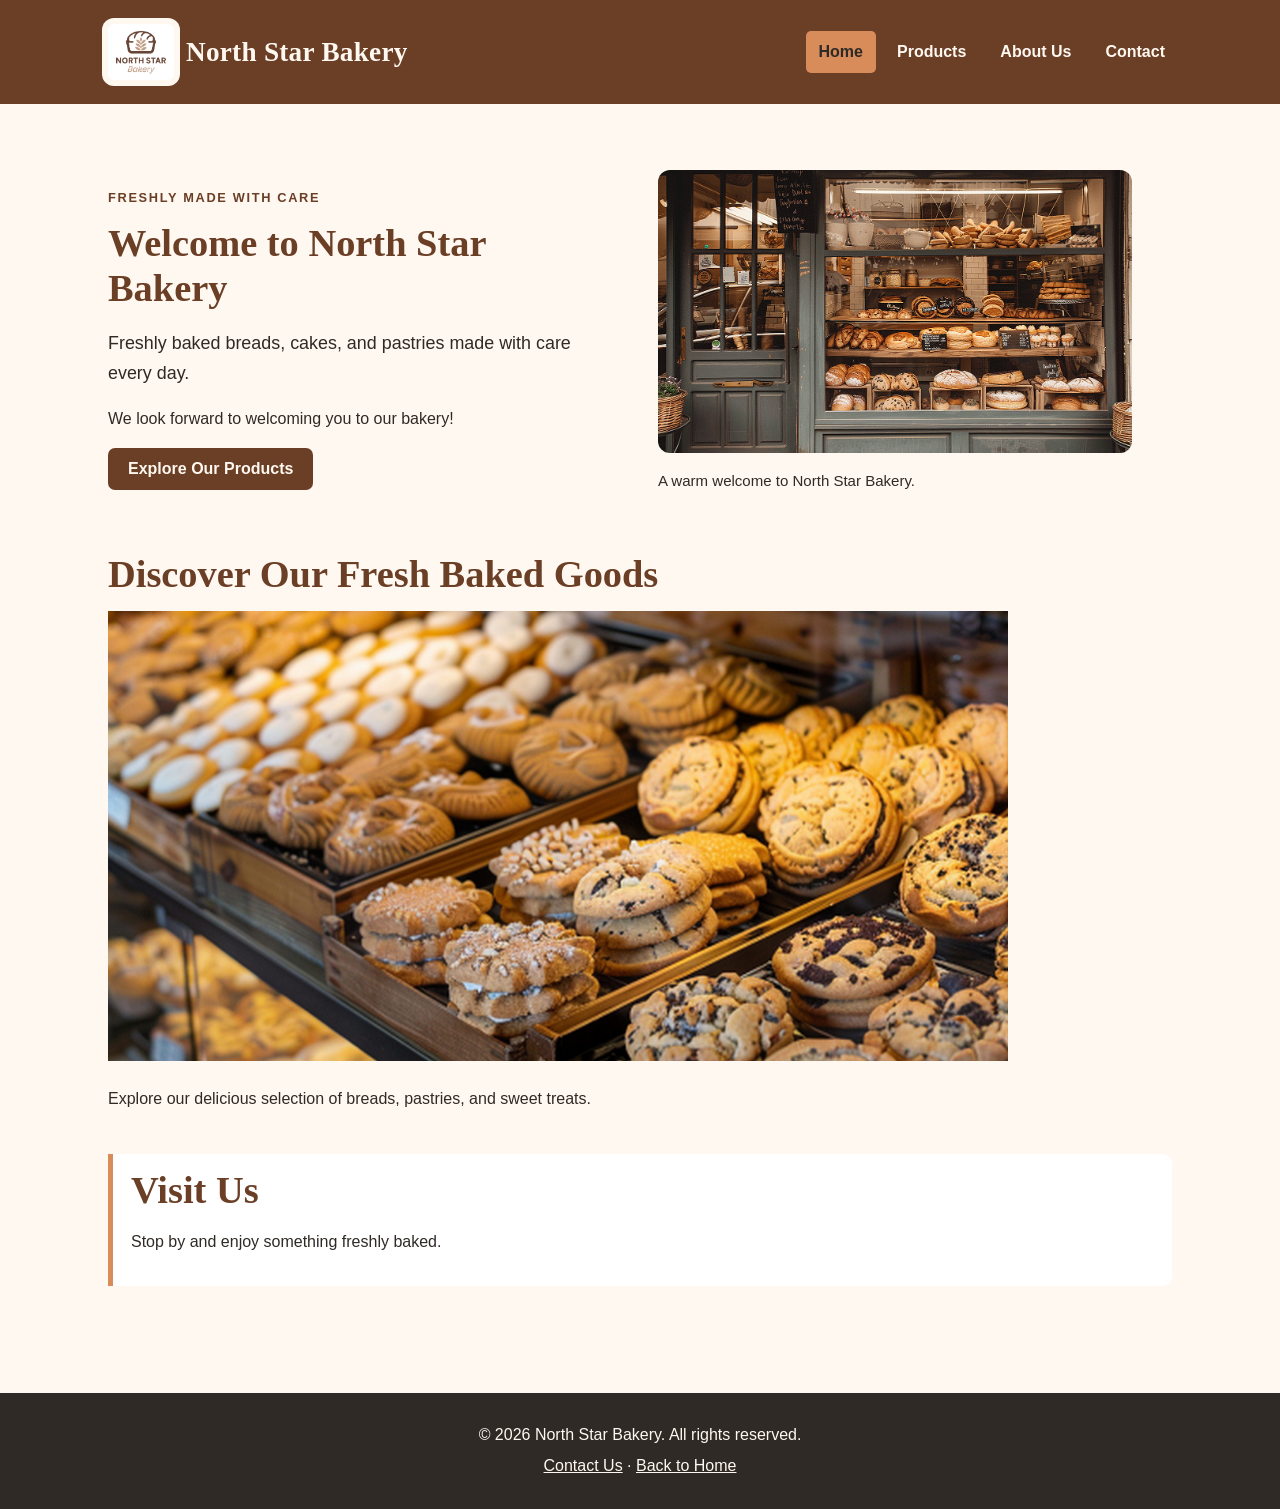
<file: index.html>
<!DOCTYPE html>
<html lang="en">
<head>
  <meta charset="UTF-8">
  <meta name="viewport" content="width=device-width, initial-scale=1.0">
  <meta name="description" content="Explore North Star Bakery's fresh breads, cakes, and pastries.">
  <title>Home | North Star Bakery</title>
  <link rel="stylesheet" href="styles.css">
</head>
<body>
<a class="skip-link" href="#main-content">Skip to main content</a>
<header class="site-header"><div class="header-inner">
  <div class="brand"><img src="bakery-logo_c.png" alt="North Star Bakery logo" width="94">
    <h1>North Star Bakery</h1></div>
  <nav class="site-nav" aria-label="Main navigation"><a href="index.html" aria-current="page">Home</a>
<a href="products.html">Products</a>
<a href="about.html">About Us</a>
<a href="contact.html">Contact</a></nav>
</div></header>
<main id="main-content">
<section class="hero" aria-labelledby="welcome"><div>
 <p class="eyebrow">Freshly made with care</p><h2 id="welcome">Welcome to North Star Bakery</h2>
 <p class="intro">Freshly baked breads, cakes, and pastries made with care every day.</p>
 <p>We look forward to welcoming you to our bakery!</p>
 <a class="btn" href="products.html">Explore Our Products</a></div>
 <figure><img src="bakery-storefront_c.png" alt="North Star Bakery storefront" width="600">
 <figcaption>A warm welcome to North Star Bakery.</figcaption></figure></section>
<section aria-labelledby="discover"><h2 id="discover">Discover Our Fresh Baked Goods</h2>
 <picture><source media="(max-width:600px)" srcset="bakery-feature-small_c.png">
 <img src="bakery-feature-large_c.png" alt="Fresh baked goods at North Star Bakery" width="900" style="max-width:100%;height:auto;"></picture>
 <p>Explore our delicious selection of breads, pastries, and sweet treats.</p></section>
<section class="info-panel" aria-labelledby="visit"><h2 id="visit">Visit Us</h2>
 <p>Stop by and enjoy something freshly baked.</p></section>
</main>
<footer class="site-footer"><p>&copy; 2026 North Star Bakery. All rights reserved.</p>
<p><a href="contact.html">Contact Us</a> &middot; <a href="index.html">Back to Home</a></p></footer>
</body>
</html>
</file>
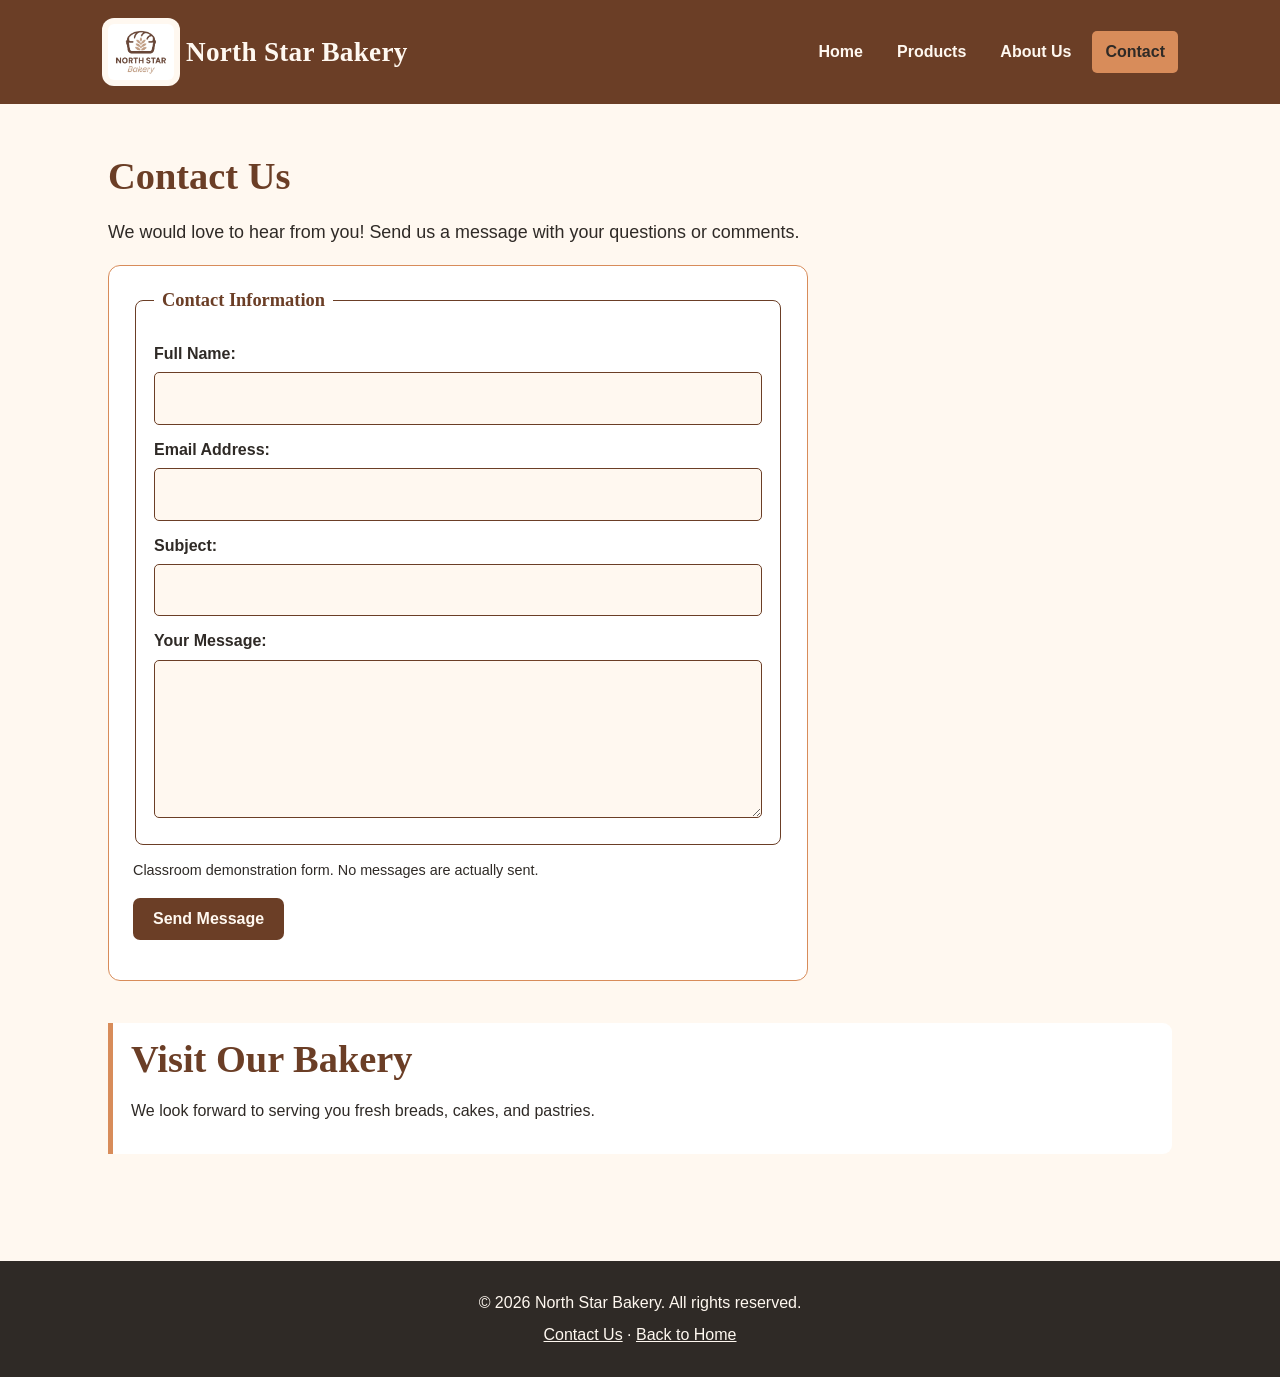
<file: contact.html>
<!DOCTYPE html>
<html lang="en">
<head>
  <meta charset="UTF-8">
  <meta name="viewport" content="width=device-width, initial-scale=1.0">
  <meta name="description" content="Explore North Star Bakery's fresh breads, cakes, and pastries.">
  <title>Contact | North Star Bakery</title>
  <link rel="stylesheet" href="styles.css">
</head>
<body>
<a class="skip-link" href="#main-content">Skip to main content</a>
<header class="site-header"><div class="header-inner">
  <div class="brand"><img src="bakery-logo_c.png" alt="North Star Bakery logo" width="94">
    <h1>North Star Bakery</h1></div>
  <nav class="site-nav" aria-label="Main navigation"><a href="index.html">Home</a>
<a href="products.html">Products</a>
<a href="about.html">About Us</a>
<a href="contact.html" aria-current="page">Contact</a></nav>
</div></header>
<main id="main-content">
<section><h2>Contact Us</h2><p class="intro">We would love to hear from you! Send us a message with your questions or comments.</p>
<form id="contact-form" action="#" method="post"><fieldset><legend>Contact Information</legend>
<label for="name">Full Name:</label><input type="text" id="name" name="name" autocomplete="name" required>
<label for="email">Email Address:</label><input type="email" id="email" name="email" autocomplete="email" required>
<label for="subject">Subject:</label><input type="text" id="subject" name="subject" required>
<label for="message">Your Message:</label><textarea id="message" name="message" rows="5" required></textarea>
</fieldset><p class="form-note">Classroom demonstration form. No messages are actually sent.</p>
<button type="submit">Send Message</button><p id="form-feedback" class="form-feedback" role="status" aria-live="polite"></p>
</form></section>
<section class="info-panel"><h2>Visit Our Bakery</h2><p>We look forward to serving you fresh breads, cakes, and pastries.</p></section>

<script>
const form = document.getElementById("contact-form");
const feedback = document.getElementById("form-feedback");

function validateForm(data) {
  const errors = [];

  if (data.name.length < 2) {
    errors.push("Enter a name with at least 2 characters.");
  }

  if (!/^[^\s@]+@[^\s@]+\.[^\s@]+$/.test(data.email)) {
    errors.push("Enter a valid email address.");
  }

  if (data.subject.length < 3) {
    errors.push("Enter a subject with at least 3 characters.");
  }

  if (data.message.length < 10) {
    errors.push("Enter a message with at least 10 characters.");
  }

  return errors;
}

form.noValidate = true;

form.addEventListener("submit", function(event) {
  event.preventDefault();

  const data = {
    name: document.getElementById("name").value.trim(),
    email: document.getElementById("email").value.trim(),
    subject: document.getElementById("subject").value.trim(),
    message: document.getElementById("message").value.trim()
  };

  const errors = validateForm(data);

  if (errors.length > 0) {
    feedback.textContent = errors.join(" ");
    feedback.style.color = "red";
    return;
  }

  try {
    const saved = JSON.parse(
      localStorage.getItem("bakeryMessages") || "[]"
    );
    const messages = Array.isArray(saved) ? saved : [];
    messages.push(data);

    localStorage.setItem(
      "bakeryMessages",
      JSON.stringify(messages)
    );

    feedback.textContent =
      "Thank you! Your demo message was saved in this browser.";
    feedback.style.color = "green";
    form.reset();
  } catch (error) {
    feedback.textContent =
      "Browser storage is unavailable. Please try again.";
    feedback.style.color = "red";
  }
});


function showSavedMessages() {
  try {
    const messages = JSON.parse(
      localStorage.getItem("bakeryMessages") || "[]"
    );

    if (Array.isArray(messages) && messages.length > 0) {
      const feedback = document.getElementById("form-feedback");
      feedback.textContent =
        "Saved messages in this browser: " + messages.length;
      feedback.style.color = "green";
    }
  } catch (error) {
    console.log("Unable to load saved messages.");
  }
}

showSavedMessages();
</script>

</main>
<footer class="site-footer"><p>&copy; 2026 North Star Bakery. All rights reserved.</p>
<p><a href="contact.html">Contact Us</a> &middot; <a href="index.html">Back to Home</a></p></footer>
</body>
</html>
</file>
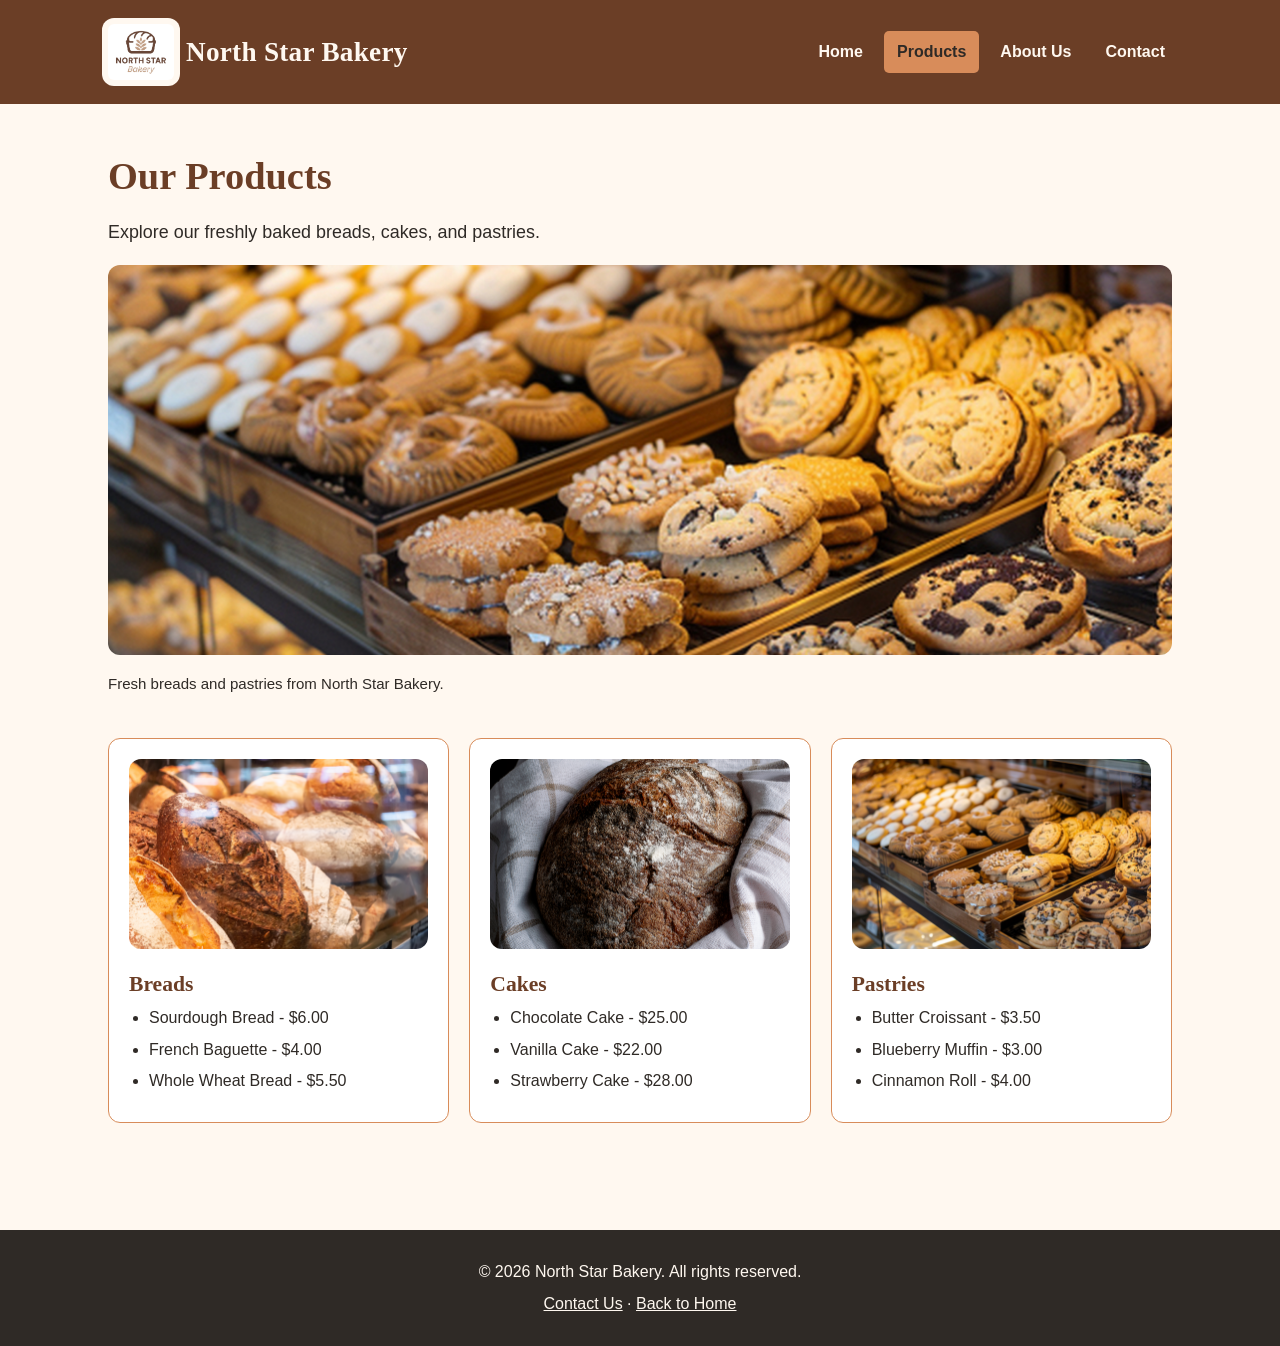
<file: products.html>
<!DOCTYPE html>
<html lang="en">
<head>
  <meta charset="UTF-8">
  <meta name="viewport" content="width=device-width, initial-scale=1.0">
  <meta name="description" content="Explore North Star Bakery's fresh breads, cakes, and pastries.">
  <title>Products | North Star Bakery</title>
  <link rel="stylesheet" href="styles.css">
</head>
<body>
<a class="skip-link" href="#main-content">Skip to main content</a>
<header class="site-header"><div class="header-inner">
  <div class="brand"><img src="bakery-logo_c.png" alt="North Star Bakery logo" width="94">
    <h1>North Star Bakery</h1></div>
  <nav class="site-nav" aria-label="Main navigation"><a href="index.html">Home</a>
<a href="products.html" aria-current="page">Products</a>
<a href="about.html">About Us</a>
<a href="contact.html">Contact</a></nav>
</div></header>
<main id="main-content">
<section><h2>Our Products</h2><p class="intro">Explore our freshly baked breads, cakes, and pastries.</p>
<figure class="feature-image"><img src="bakery-feature-large_c.png" alt="Fresh baked goods at North Star Bakery" width="900">
<figcaption>Fresh breads and pastries from North Star Bakery.</figcaption></figure></section>
<section aria-label="Bakery menu" class="card-grid">
<article class="product-card"><img src="bakery-bread_c.png" alt="Selection of freshly baked bread" width="360"><h3>Breads</h3><ul>
<li>Sourdough Bread - $6.00</li><li>French Baguette - $4.00</li><li>Whole Wheat Bread - $5.50</li></ul></article>
<article class="product-card"><img src="bakery-signature-loaf_c.png" alt="North Star Bakery signature loaf" width="360"><h3>Cakes</h3><ul>
<li>Chocolate Cake - $25.00</li><li>Vanilla Cake - $22.00</li><li>Strawberry Cake - $28.00</li></ul></article>
<article class="product-card"><img src="bakery-feature-small_c.png" alt="Assorted baked pastries" width="360"><h3>Pastries</h3><ul>
<li>Butter Croissant - $3.50</li><li>Blueberry Muffin - $3.00</li><li>Cinnamon Roll - $4.00</li></ul></article></section>
</main>
<footer class="site-footer"><p>&copy; 2026 North Star Bakery. All rights reserved.</p>
<p><a href="contact.html">Contact Us</a> &middot; <a href="index.html">Back to Home</a></p></footer>
</body>
</html>
</file>
<file: styles.css>
/* North Star Bakery | Sophia Touchstone 3 | Mobile-first */
:root{--cream:#FFF8F0;--brown:#6B3E26;--peach:#D88C5A;--charcoal:#2F2A26}
*{box-sizing:border-box}
html{scroll-behavior:smooth}
body{margin:0;background:var(--cream);color:var(--charcoal);font:1rem/1.65 Arial,Helvetica,sans-serif}
img,video{max-width:100%;height:auto}
a{color:var(--brown)}a:hover{text-decoration:underline}
a:focus-visible,button:focus-visible,input:focus-visible,textarea:focus-visible{outline:3px solid var(--peach);outline-offset:3px}
.skip-link{position:absolute;top:-80px;left:12px;background:var(--cream);padding:10px 16px;z-index:10}.skip-link:focus{top:10px}
.site-header{background:var(--brown);color:var(--cream)}
.header-inner{max-width:1120px;margin:auto;padding:18px 22px;display:flex;flex-direction:column;align-items:center;gap:12px}
.brand{display:flex;flex-direction:column;align-items:center;gap:6px;text-align:center}.brand img{width:94px;max-height:100px;object-fit:contain;background:var(--cream);border-radius:12px;padding:6px}
h1,h2,h3{font-family:Georgia,'Times New Roman',serif;line-height:1.18}h1{margin:0;font-size:1.7rem;letter-spacing:.01em}h2{font-size:clamp(1.65rem,3vw,2.6rem);color:var(--brown);margin:0 0 14px}h3{font-size:1.35rem;color:var(--brown)}
.site-nav{display:flex;flex-wrap:wrap;justify-content:center;gap:8px}.site-nav a{color:var(--cream);text-decoration:none;font-weight:700;padding:8px 13px;border-radius:5px}.site-nav a:hover,.site-nav a[aria-current='page']{background:var(--peach);color:var(--charcoal)}
main{max-width:1120px;margin:auto;padding:30px 18px 55px}section{margin:0 0 42px}.intro{font-size:1.12rem;max-width:70ch}.eyebrow{text-transform:uppercase;letter-spacing:.13em;font-weight:700;color:var(--brown);font-size:.8rem}
.hero{display:flex;flex-direction:column;gap:24px;align-items:center}.hero>div,.hero>figure{flex:1;min-width:0}.hero img,.feature-image img,.product-card img{width:100%;object-fit:cover;border-radius:12px}.hero img{max-height:420px}.feature-image img{max-height:390px}
.btn,button{display:inline-block;background:var(--brown);color:var(--cream);padding:12px 20px;border:0;border-radius:7px;text-decoration:none;font:700 1rem Arial,sans-serif;cursor:pointer}.btn:hover,button:hover{background:var(--charcoal);text-decoration:none}
.feature-image{margin:18px 0 0}.feature-image figcaption,figure figcaption{font-size:.94rem;margin-top:8px}
.card-grid{display:flex;flex-direction:column;gap:20px}.product-card{flex:1;min-width:0;background:#fff;border:1px solid var(--peach);border-radius:12px;padding:20px}.product-card img{height:190px}.product-card h3{margin:14px 0 8px}.product-card ul{padding-left:20px;margin:8px 0}.product-card li{margin:5px 0}
.info-panel{border-left:5px solid var(--peach);padding:14px 18px;background:#fff;border-radius:0 9px 9px 0}.story-list{padding-left:22px}
video{width:100%;max-width:720px;background:var(--charcoal);border-radius:10px}form{max-width:700px;background:#fff;padding:24px;border:1px solid var(--peach);border-radius:12px}fieldset{border:1px solid var(--brown);border-radius:8px;padding:18px}legend{font:700 1.15rem Georgia,serif;color:var(--brown);padding:0 8px}label{display:block;font-weight:700;margin:12px 0 5px}input,textarea{width:100%;padding:12px;border:1px solid var(--brown);border-radius:5px;font:inherit;background:var(--cream)}textarea{resize:vertical}.form-note{font-size:.9rem}.form-feedback{font-weight:700;color:var(--brown)}
.site-footer{background:var(--charcoal);color:var(--cream);padding:24px 18px;text-align:center}.site-footer a{color:var(--cream)}.site-footer p{margin:5px}
@media(min-width:768px){.header-inner{flex-direction:row;justify-content:space-between}.brand{flex-direction:row;text-align:left}.brand img{width:78px}.hero{flex-direction:row;gap:36px}.card-grid{flex-direction:row}main{padding:50px 28px 65px}}
@media(prefers-reduced-motion:reduce){html{scroll-behavior:auto}}
</file>
